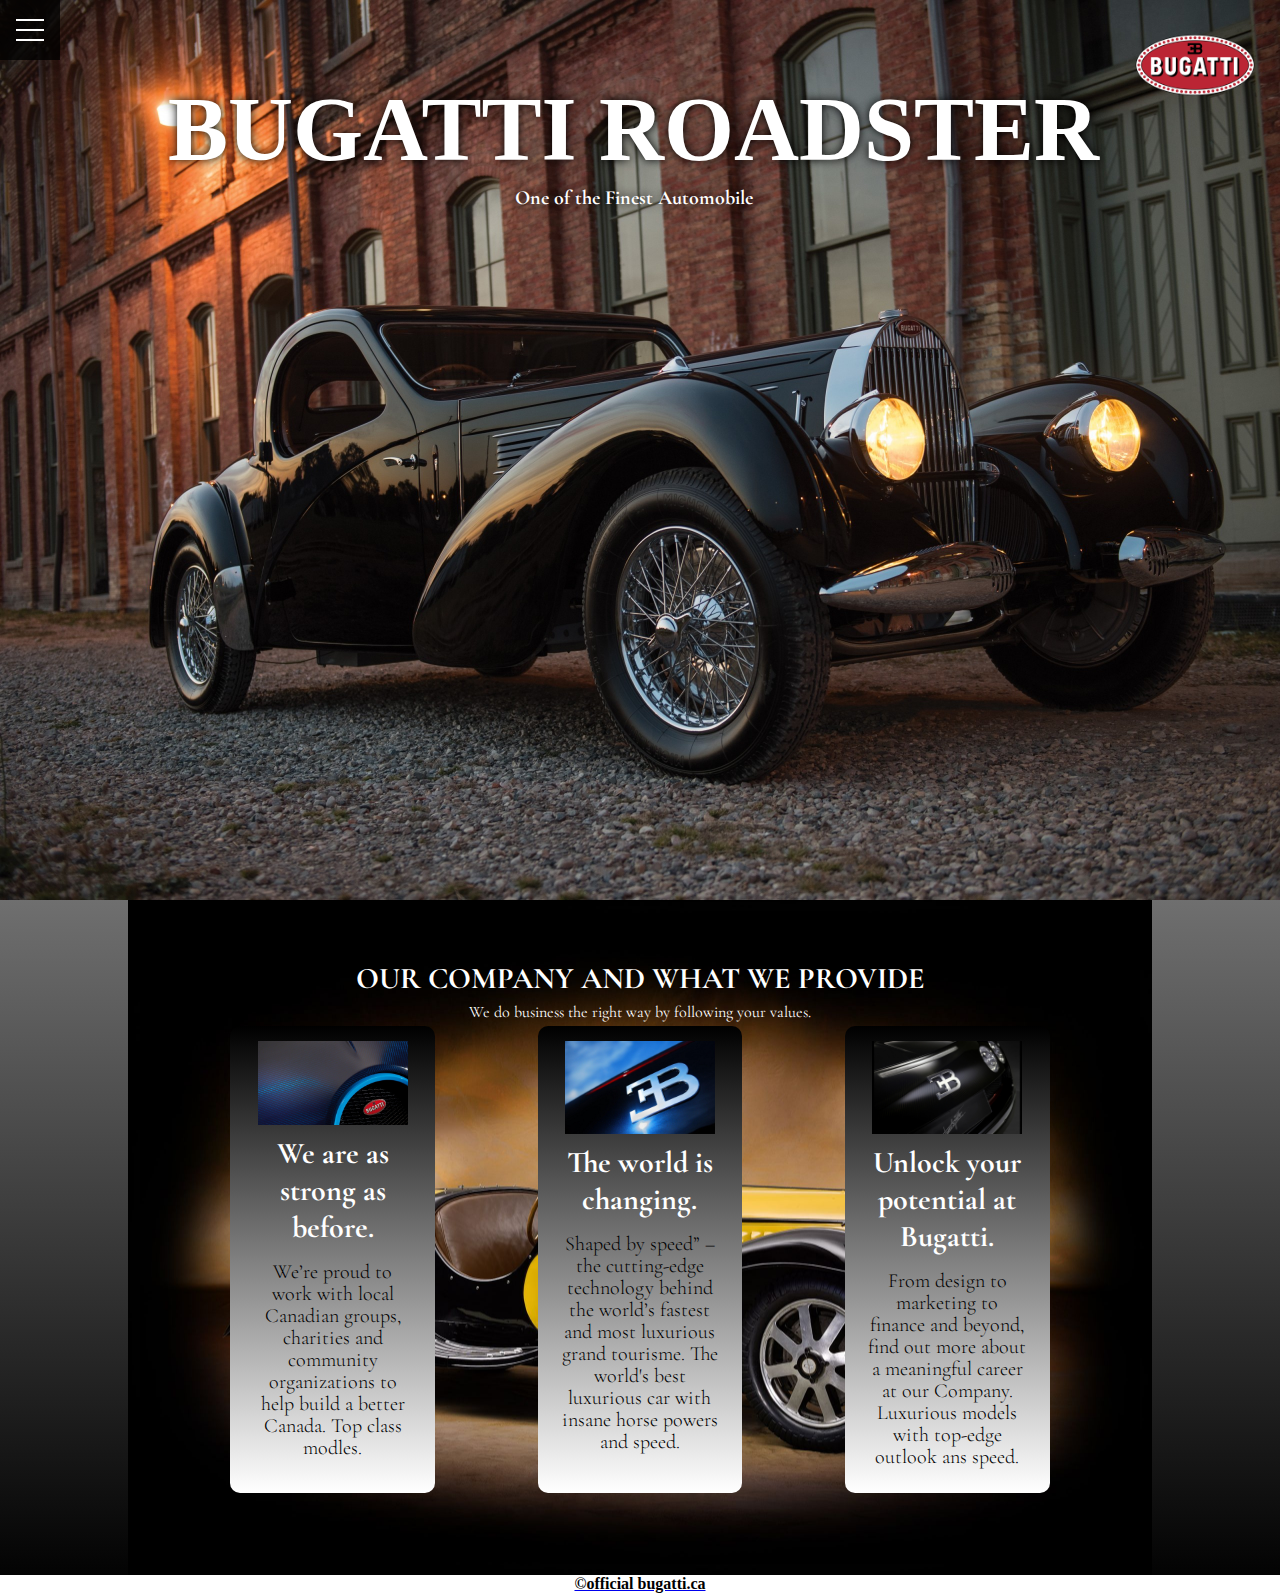
<file: index.html>
<!DOCTYPE html>
<html lang="en">
<!-- language in english  -->
<head>
  <meta charset="UTF-8">
  <!-- appropriate meta data's  -->
  <meta http-equiv="X-UA-Compatible" content="IE=edge">
  <meta name="viewport" content="width=device-width, initial-scale=1.0">
  <title>HTML, CSS, JS PROJECT</title>
  <!-- project title  -->
  <link rel="stylesheet" href="style.css">

  <!-- linked css  -->
  <link rel="stylesheet" href="html.js">
  <!-- linked javascripts -->
  <link href="https://fonts.googleapis.com/css2?family=Cormorant+Garamond:wght@300;600&display=swap" rel="stylesheet"></head>
  <!-- appropriate fonts from google fonts -->
  <body>

    <section class="header">
      <nav>

        <div class="bar">
          <!-- logo for the page -->
          <img src="images/logo.png" class="centre" alt="images">
          <div class= "love">
            <!-- checkbox added for the user to use to click on the hamburger bar to open it for the next pages -->

            <input type="checkbox" class="toggler" >
            <div class="hamburger"><div></div></div>
            <!-- hamburger bar for the home, about us and all that stuff -->
            <div class="Main" id="Main">
              <div>
                <div>
                  <ul>
                    <!-- appropriate nav bars in the header in ul and li  -->
                    <li><a href="index.html" class="home">HOME</a></li>
                    <li><a href="about.html" class="home">ABOUT</a></li>
                    <li><a href="products.html" class="home">PRODUCTS</a></li>
                    <li><a href="contactus.html" class="home">CONTACT US</a></li>
                    <li><a href="index.html" class="return">RETURN</a></li>
                  </ul>
                </div>
              </div>
            </div>
          </div>
        </div>

      </nav>

    </section>

    <!--class content -->


    <div class="content">
      <!-- content for the page -->
      <h1>BUGATTI ROADSTER</h1>
      <P>One of the Finest Automobile</P>
    </div>
    <div class= "love">

      <section class= "course">

        <h1>OUR COMPANY AND WHAT WE PROVIDE</h1>
        <!-- content for the page -->
        <p>We do business the right way by following your values.</p>
        <div class="cold">
          <div class="intro">
            <!-- content for the page -->
            <!-- image for the page  -->
            <img src="images/img2.jpg" class="centre" alt="images">
            <h1>We are as strong as before.</h1>
            <p class="k">We’re proud to work with local Canadian groups, charities and community organizations to help build a better Canada. Top class modles.</p>
          </div>

          <div class="intro">
            <!-- content for the page -->
            <!-- image for the page  -->
            <img src="images/img3.jpg" class="centre" alt="images">
            <h1>The world is changing. </h1>
            <p class="k">Shaped by speed” – the cutting-edge technology behind the world’s fastest and most luxurious grand tourisme. The world's best luxurious car with insane horse powers and speed.</p>
          </div>
          <div class="intro">
            <!-- content for the page -->
            <!-- image for the page  -->
            <img src="images/img4.jpg" class="centre" alt="images">
            <h1>Unlock your potential at Bugatti. </h1>
            <p class="k">From design to marketing to finance and beyond, find out more about a meaningful career at our Company. Luxurious models with top-edge outlook ans speed. </p>

          </div>
        </div>
      </section>



    </div>
    <a href="about.html"><footer>©official bugatti.ca</footer></a>
    <!-- linked footer for about page  -->
  </body>
  </html>
</file>
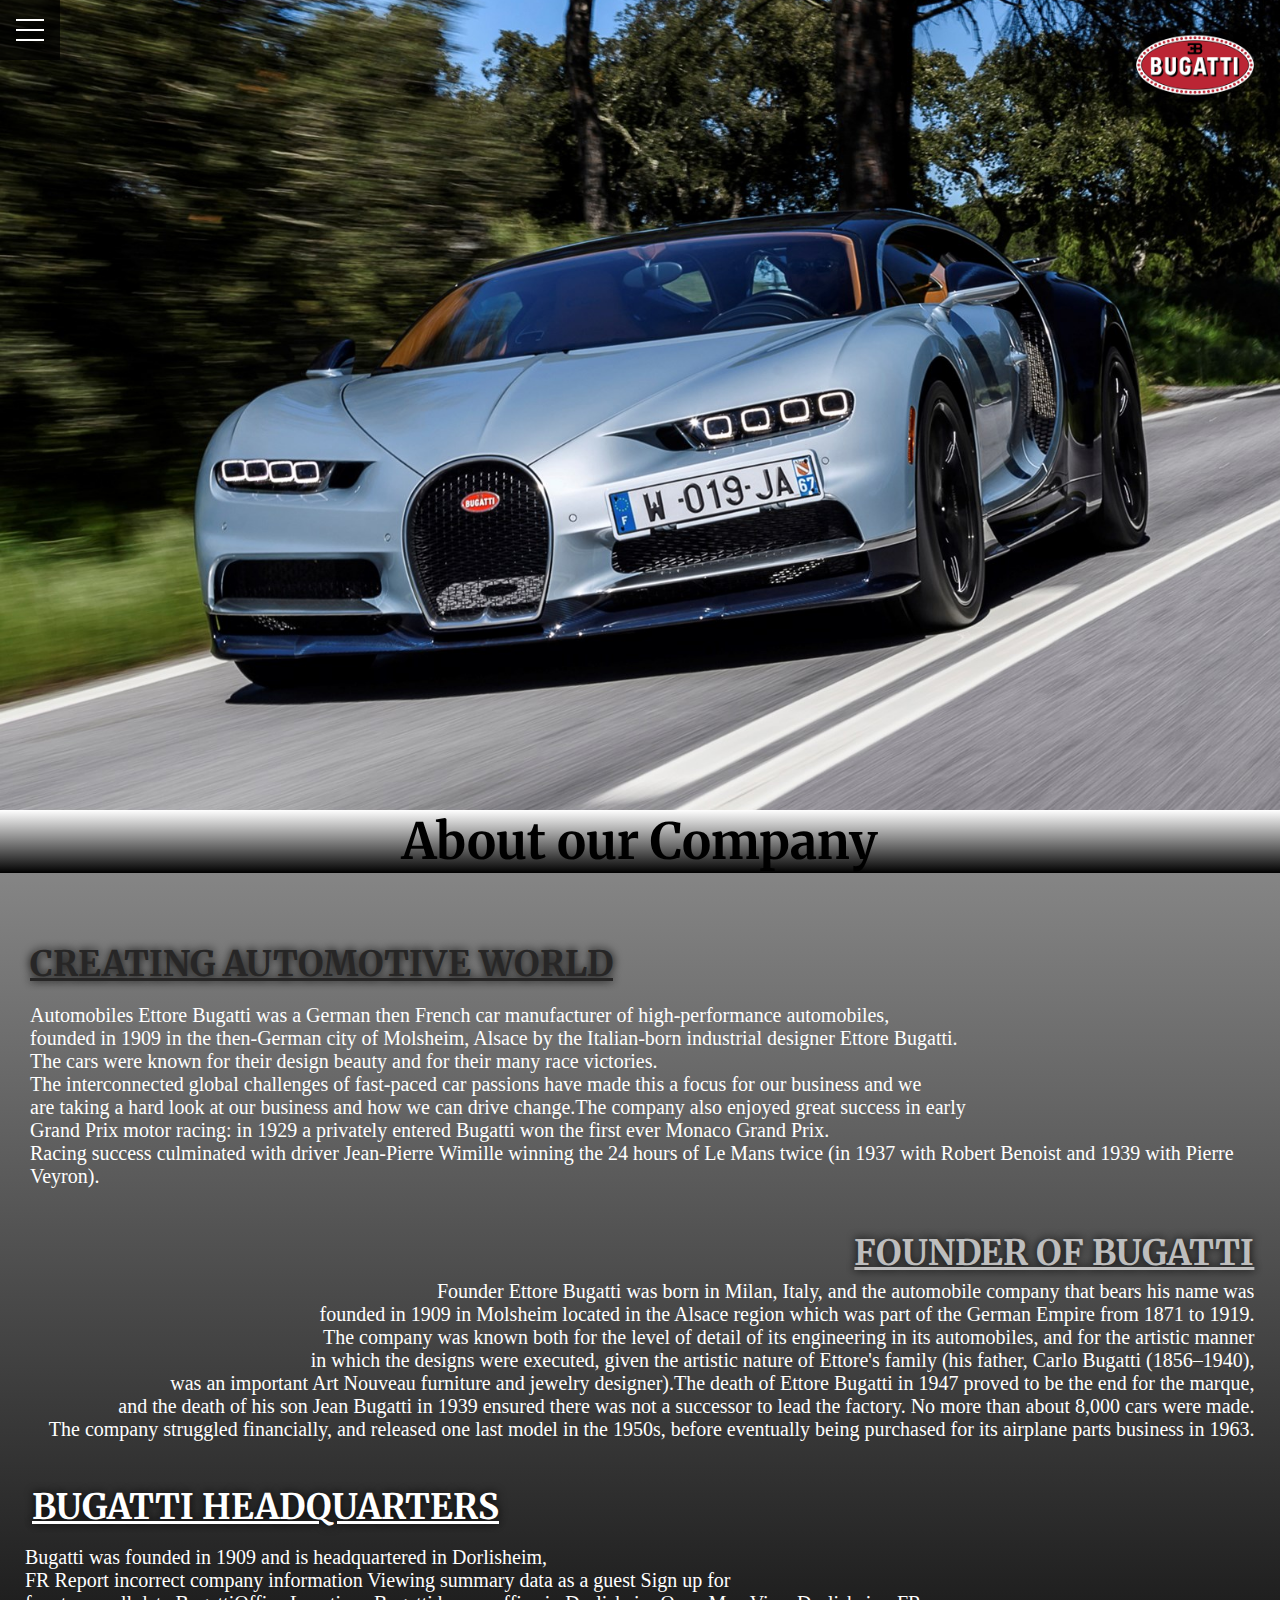
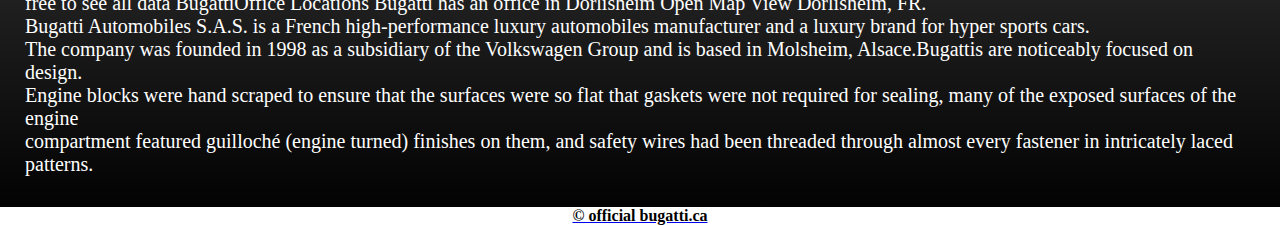
<file: about.html>
<!DOCTYPE html>
<html lang="en">
<!-- language in english for the page  -->
<head>
  <!-- appropriate meta data's  -->
  <meta charset="UTF-8">
  <meta http-equiv="X-UA-Compatible" content="IE=edge">
  <meta name="viewport" content="width=device-width, initial-scale=1.0">
  <title>HTML, CSS, JS PROJECT</title>
  <!-- project title  -->
  <link rel="stylesheet" href="about.css">
  <!-- linked css  -->

  <link href="https://fonts.googleapis.com/css2?family=Merriweather:wght@300&display=swap" rel="stylesheet">
  <!-- appropriate fonts from google fonts -->
</head>
<body>
  <header>

    <!--header-->
    <section class="header">
      <nav>
        <div class="bar">
          <!-- logo for the page  -->
          <img src="images/logo.png" class="centre" alt="images">
          <!-- checkbox added for the user to use to click on the hamburger bar to open it for the next pages -->

          <input type="checkbox" class="toggler" >
          <!-- hamburger bar for the home, about us and all that stuff -->

          <div class="hamburger"><div></div></div>
          <div class="Main" id="Main">
            <div>
              <div>
                <ul>
                  <!-- appropriate nav bars in the header in ul and li  -->

                  <li><a href="index.html" class="home">HOME</a></li>
                  <li><a href="about.html" class="home">ABOUT</a></li>
                  <li><a href="products.html" class="home">PRODUCTS</a></li>
                  <li><a href="contactus.html" class="home">CONTACT US</a></li>
                  <li><a href="index.html" class="return">RETURN</a></li>
                </ul>

              </div>
            </div>
          </div>
        </div>

      </nav>

    </section>
  </header>
  <section class=" about ">
    <h1>About our Company</h1>
  </section>
  <section class="info">
    <div class="intro">
      <h2><u>CREATING AUTOMOTIVE WORLD</u></h2>

      <!-- adding image for about page content -->
      <p class=" coca">Automobiles Ettore Bugatti was a German then French car manufacturer of high-performance automobiles,<br> founded in 1909 in the then-German city of Molsheim, Alsace by the Italian-born industrial designer Ettore Bugatti.<br> The cars were known for their design beauty and for their many race victories.
        <!-- content for the about us page  -->
        <br>The interconnected global challenges of fast-paced car passions  have made this a  focus for our business and we <br>are taking a hard look at our business  and how we can drive change.The company also enjoyed great success in early <br> Grand Prix motor racing: in 1929 a privately entered Bugatti won the first ever Monaco Grand Prix.<br> Racing success culminated with driver Jean-Pierre Wimille winning the 24 hours of Le Mans twice (in 1937 with Robert Benoist and 1939 with Pierre Veyron).
      </p>


    </div>

    <h3><u>FOUNDER OF BUGATTI</u> </h3>
    <!-- content for the about us page  -->

    <p >Founder Ettore Bugatti was born in Milan, Italy, and the automobile company that bears his name was<br> founded in 1909 in Molsheim located in the Alsace region which was part of the German Empire from 1871 to 1919.<br> The company was known both for the level of detail of its engineering in its automobiles, and for the artistic manner <br>in which the designs were executed, given the artistic nature of Ettore's family (his father, Carlo Bugatti (1856–1940),<br> was an important Art Nouveau furniture and jewelry designer).The death of Ettore Bugatti in 1947 proved to be the end for the marque,<br> and the death of his son Jean Bugatti in 1939 ensured there was not a successor to lead the factory. No more than about 8,000 cars were made.<br> The company struggled financially, and released one last model in the 1950s, before eventually being purchased for its airplane parts business in 1963.</p>


    <h4 class=h4><u>BUGATTI HEADQUARTERS</u></h4>

    <!-- content for the about us page  -->
    <p class="bugatti" >Bugatti was founded in 1909 and is headquartered in Dorlisheim,<br> FR Report incorrect company information Viewing summary data as a guest Sign up for<br> free to see all data BugattiOffice Locations Bugatti has an office in Dorlisheim Open Map View Dorlisheim, FR.<br>Bugatti Automobiles S.A.S. is a French high-performance luxury automobiles manufacturer and a luxury brand for hyper sports cars.<br> The company was founded in 1998 as a subsidiary of the Volkswagen Group and is based in Molsheim, Alsace.Bugattis are noticeably focused on design.<br> Engine blocks were hand scraped to ensure that the surfaces were so flat that gaskets were not required for sealing, many of the exposed surfaces of the engine<br> compartment featured guilloché (engine turned) finishes on them, and safety wires had been threaded through almost every fastener in intricately laced patterns. </p>





  </section>





  <!--footer-->
  <a href="products.html"><footer>© official bugatti.ca</footer></a>
  <!-- linked for the products page  -->
</body>
</html>
</file>
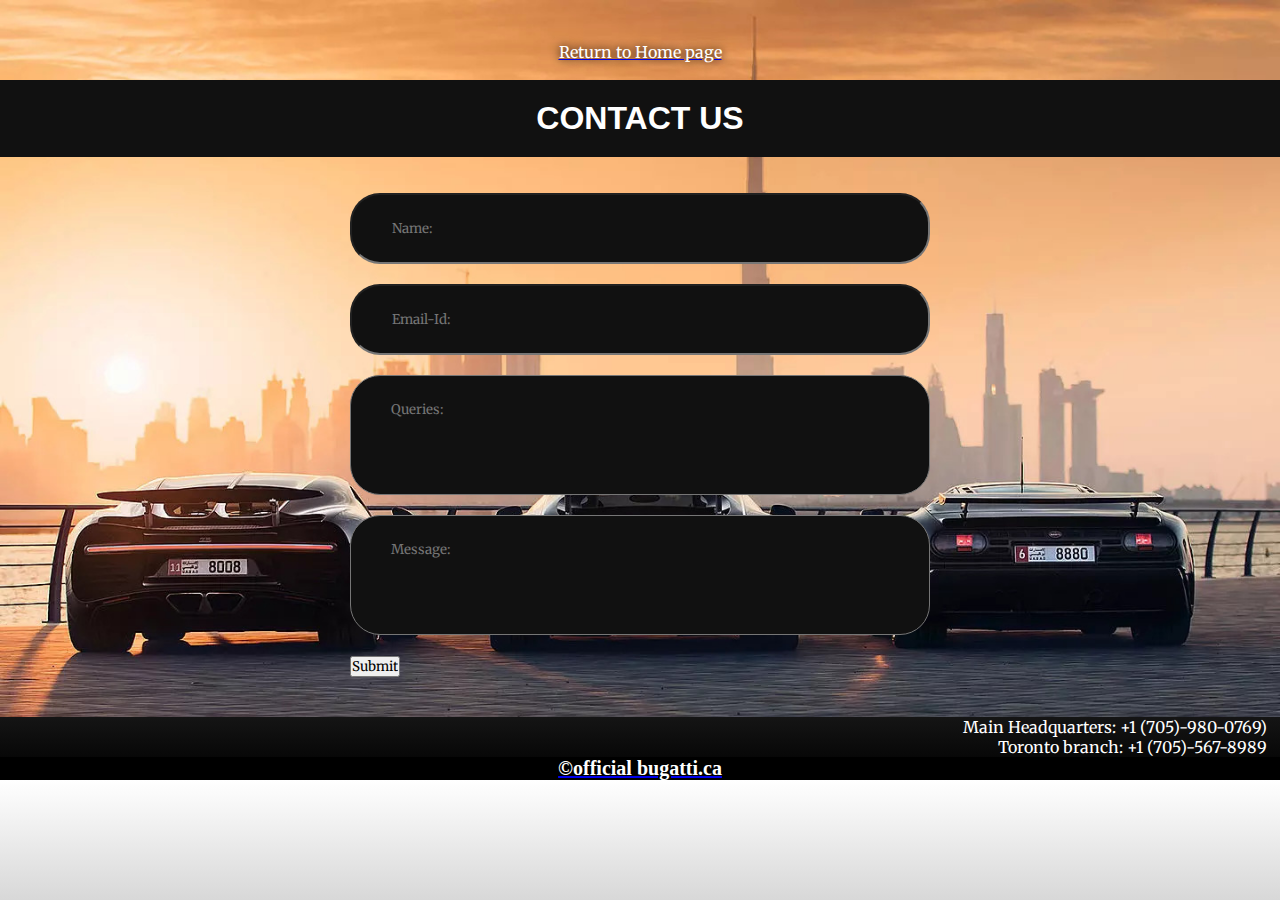
<file: contactus.html>
<!DOCTYPE html>
<html lang="en">
<!-- language english -->
<head>
  <meta charset="UTF-8">
  <!-- appropriate meta data  -->
  <meta http-equiv="X-UA-Compatible" content="IE=edge">
  <meta name="viewport" content="width=device-width, initial-scale=1.0">
  <title>HTML, CSS, JS PROJECT</title>
  <link rel="stylesheet" href="contactus.css">
  <!-- adding css file -->
  <link rel="stylesheet" href="html.js">
  <!-- adding html file -->
  <link href="https://fonts.googleapis.com/css2?family=Merriweather:wght@300&display=swap" rel="stylesheet">
  <!-- google fonts for the page  -->
</head>
<body>


  <div class="contact-page">
    <!-- class called as contact page  -->
    <a href="index.html"><div class="nextpage">Return to Home page</div></a>
    <!-- added link to return at home page  -->
    <h1>CONTACT US</h1>

    <div class="imp"></div>
    <form class="contact-form" action="index.html" method="post">
      <!-- creating a form for the user to fill in the conatact us information -->
      <input type="text" class="contact-form-text" placeholder="Name:">
      <!-- taking input type from the user using placeholder -->            <input type="email" class="contact-form-text" placeholder="Email-Id:">
      <textarea name="Queries" class="contact-form-text" placeholder="Queries:"></textarea>
      <!-- taking the input as using textarea to take more information  -->            <textarea name="message"   class="contact-form-text" placeholder="Message:"></textarea>
      <input type="Submit" class="contact-form-btn" value="Submit">
      <!-- inputting submit button after user input its information in the page  -->
    </form>
  </div>

  <div class= "head">
    <p>Main Headquarters: +1 (705)-980-0769) <br> Toronto branch: +1 (705)-567-8989</p>
    <!-- personal company contact numbers -->
  </div>



  <!--footer-->
  <a href="index.html"><footer>©official bugatti.ca</footer></a>
  <!-- added a short-cut link at the footer for the user to go at the next page  -->
</body>
</html>
</file>
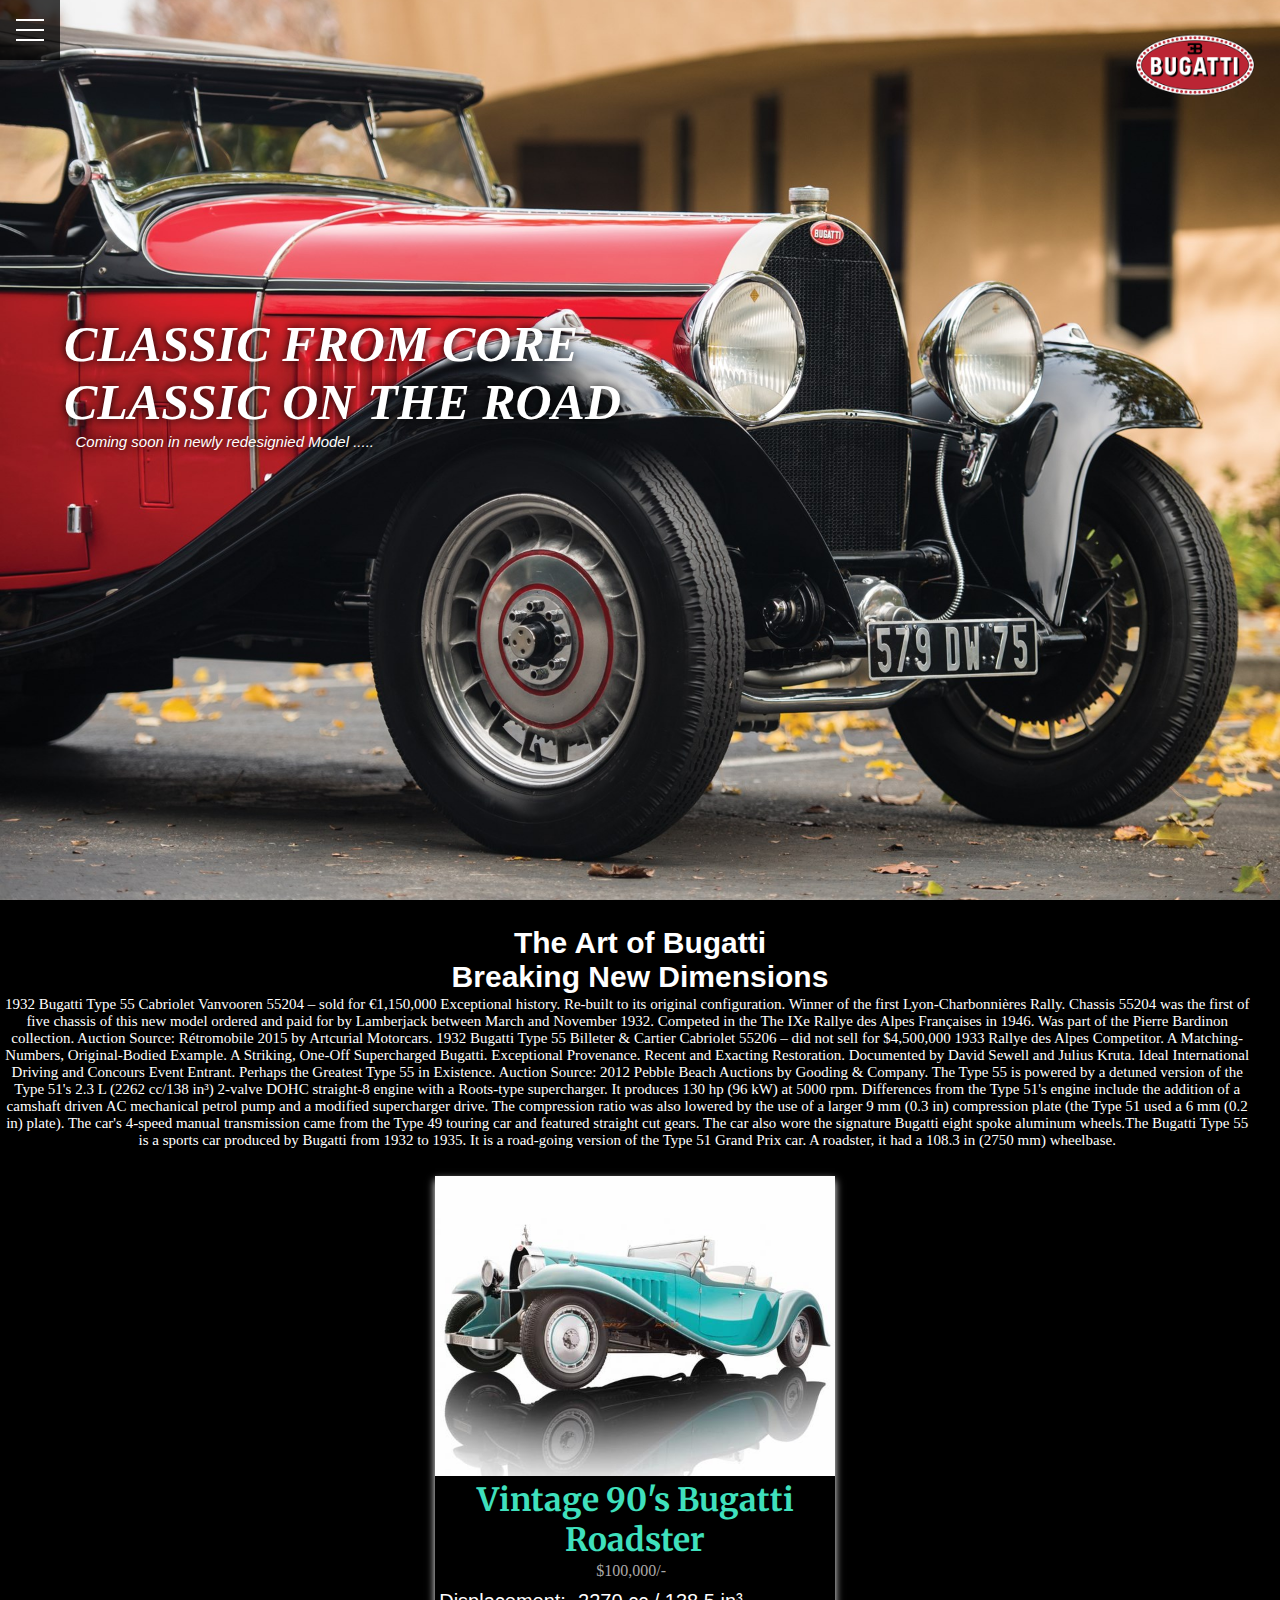
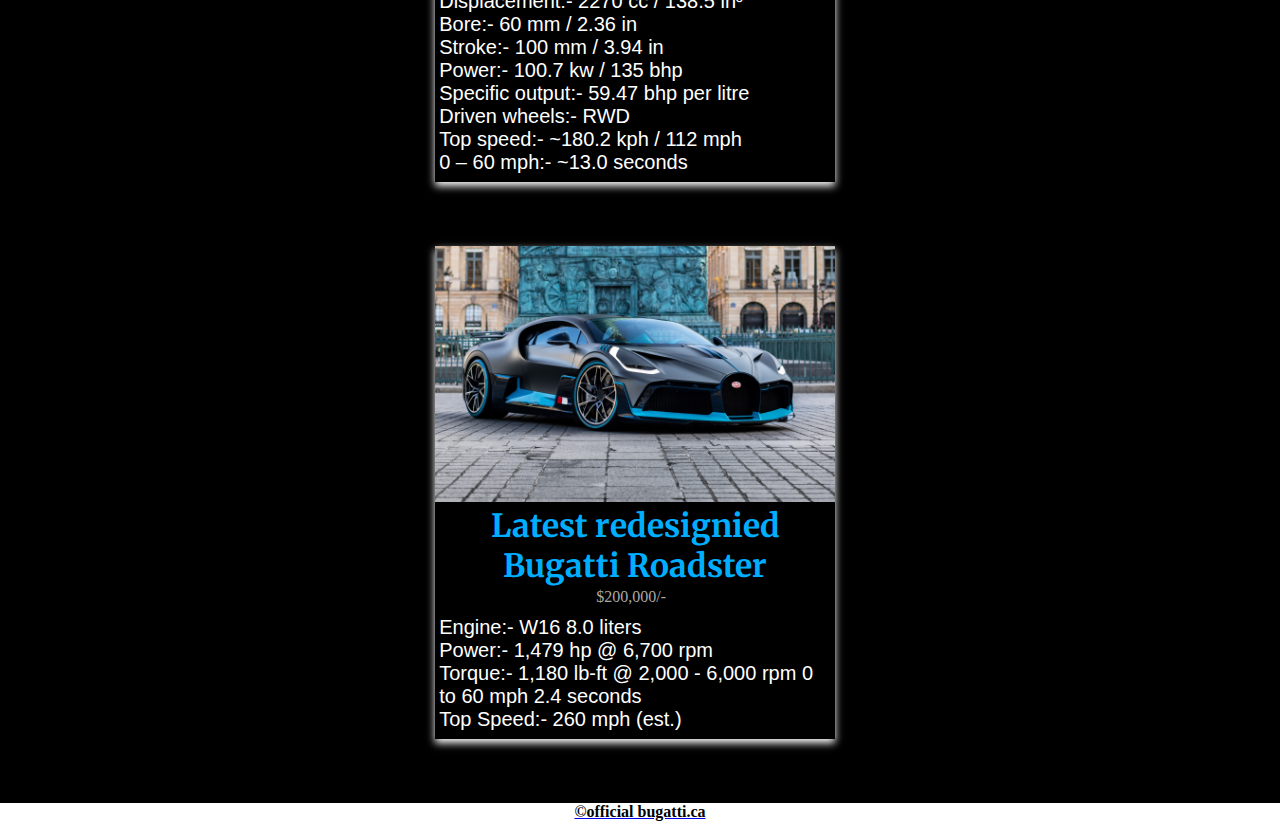
<file: products.html>
<!DOCTYPE html>
<html lang="en">
<!-- language english -->
<head>
  <meta charset="UTF-8">
  <!-- appropriate meta data  -->
  <meta http-equiv="X-UA-Compatible" content="IE=edge">
  <meta name="viewport" content="width=device-width, initial-scale=1.0">
  <title>HTML, CSS, JS PROJECT</title>
  <!-- project title -->
  <link rel="stylesheet" href="products.css">
  <!-- linked css  -->
  <link rel="stylesheet" href="html.js">
  <!-- linked html  -->
  <link href="https://fonts.googleapis.com/css2?family=Merriweather:wght@300&display=swap" rel="stylesheet">
  <!-- font family from google font -->
</head>
<body><header>

  <!--header-->
  <section class="header">
    <nav>
      <div class="bar">
        <img src="images/logo.png" class="centre" alt="images">
        <!-- logo added for the page -->

        <input type="checkbox" class="toggler" >
        <!-- checkbox added for the user to use to click on the hamburger bar to open it for the next pages -->
        <div class="hamburger"><div></div></div>
        <!-- hamburger bar for the home, about, products, and contact us pages with appropriate div's -->
        <div class="Main" id="Main">
          <div>
            <div>
              <ul>
                <!-- appropriate nav bars in the header in ul and li  -->
                <li><a href="index.html" class="home">HOME</a></li>
                <li><a href="about.html" class="home">ABOUT</a></li>
                <li><a href="products.html" class="home">PRODUCTS</a></li>
                <li><a href="contactus.html" class="home">CONTACT US</a></li>
                <li><a href="index.html" class="return">RETURN</a></li>
              </ul>

            </div>
          </div>
        </div>
      </div>
    </nav>

  </section>

</header>

<div class="content">
  <!-- content for the page -->
  <h1>CLASSIC FROM CORE<BR>CLASSIC ON THE ROAD</h1>
    <p class="product">Coming soon in newly redesignied Model .....</p>

  </div>
  <div class="dubai">
    <h1 class="tagline">The Art of Bugatti<br>
      Breaking New Dimensions </h1>
      <p class="buga">1932 Bugatti Type 55 Cabriolet Vanvooren 55204 – sold for €1,150,000 Exceptional history. Re-built to its original configuration. Winner of the first Lyon-Charbonnières Rally. Chassis 55204 was the first of five chassis of this new model ordered and paid for by Lamberjack between March and November 1932. Competed in the The IXe Rallye des Alpes Françaises in 1946. Was part of the Pierre Bardinon collection. Auction Source: Rétromobile 2015 by Artcurial Motorcars. 1932 Bugatti Type 55 Billeter & Cartier  Cabriolet 55206 – did not sell for $4,500,000 1933 Rallye des Alpes Competitor. A Matching-Numbers, Original-Bodied Example. A Striking, One-Off Supercharged Bugatti. Exceptional Provenance. Recent and Exacting Restoration. Documented by David Sewell and Julius Kruta. Ideal International Driving and Concours Event Entrant. Perhaps the Greatest Type 55 in Existence. Auction Source: 2012 Pebble Beach Auctions by Gooding & Company. The Type 55 is powered by a detuned version of the Type 51's 2.3 L (2262 cc/138 in³) 2-valve DOHC straight-8 engine with a Roots-type supercharger. It produces 130 hp (96 kW) at 5000 rpm. Differences from the Type 51's engine include the addition of a camshaft driven AC mechanical petrol pump and a modified supercharger drive. The compression ratio was also lowered by the use of a larger 9 mm (0.3 in) compression plate (the Type 51 used a 6 mm (0.2 in) plate). The car's 4-speed manual transmission came from the Type 49 touring car and featured straight cut gears. The car also wore the signature Bugatti eight spoke aluminum wheels.The Bugatti Type 55 is a sports car produced by Bugatti from 1932 to 1935. It is a road-going version of the Type 51 Grand Prix car. A roadster, it had a 108.3 in (2750 mm) wheelbase.</p>


      <div class="card2">
        <!-- images for the PAGE  -->
        <img src="images/new1.jpg" alt="Denim Jeans" style="width:100%">
        <h1>Vintage 90's Bugatti Roadster</h1>
        <p class="price2">$100,000/-</p>
        <!-- specs. of the car  -->
        <p class="text2"> Displacement:-	2270 cc / 138.5 in³<br>
          Bore:-	60 mm / 2.36 in<br>
          Stroke:-	100 mm / 3.94 in<br>
          Power:-	100.7 kw / 135 bhp<br>
          Specific output:-	59.47 bhp per litre<br>
          Driven wheels:-	RWD<br>
          Top speed:-	~180.2 kph / 112 mph<br>
          0 – 60 mph:-	~13.0 seconds</p>
        </div>
      </div>


      <div class="secondcard">
        <!-- images for the PAGE  -->
        <img src="images/new.jpg" alt="Denim Jeans" style="width:100%">
        <h1>Latest redesignied Bugatti Roadster</h1>
        <p class="price">$200,000/-</p>

        <!-- specs. of the car  -->
        <p class="text">Engine:-	W16 8.0 liters<br>
          Power:-	1,479 hp @ 6,700 rpm<br>
          Torque:-	1,180 lb-ft @ 2,000 - 6,000 rpm
          0 to  60 mph	2.4 seconds<br>
          Top Speed:-	260 mph (est.)</p>
        </div>




        <!--footer-->
        <a href="contactus.html"><footer>©official bugatti.ca</footer></a>
        <!-- linked page for the contact page -->
      </body>
      </html>
</file>
<file: style.css>
:root{
    --primary-color: rgba(0, 0, 0, 0.75);
    --overlay-color: rgba(61, 58, 58, 0.85);
    --menu-speed: 0.70s;
    background: linear-gradient(to top, #000000 0%, #ffffff 100%);

}

*{
     margin: 0;
     padding: 0;
     font-family: 'Cormorant Garamond', serif;
     box-sizing: border-box;
}


.header{
    height: 100vh;
    width: 100%;
    background-image: linear-gradient(#000);
    background-image: linear-gradient(#000);
    background-image: url(images/img1.jpg);
    background-position: center;
    background-size: cover;

    
}

.course{
    height: 50%;
    width: 50%;
    background-image: linear-gradient(rgb(255, 255, 255));
    background-image: linear-gradient(#000);
    background-image: url(images/img5.jpg);
    color:#fff;
   
    background-position: center;
    background-size: cover;

}
.course > h1{
    padding-top: 5px;
}

 nav{
     display: flex;
     padding:0%;
     padding-right: 2%;
     justify-content: space-between;
     align-items: center;
     cursor: pointer

 }

 nav img{
     width:130px;
     position: fixed;
     right: 20px;

    
     
    }
    nav img{
        vertical-align: middle;
        max-width: 100%;
    }

    .course img{
        width:150px;
        position: relative;
        top: 0px;
        bottom: 2%;
        right: auto;
   
    }   

 .Main{
     flex:1;
     text-align: right;
     margin: 0 30px 0 0;
     text-decoration: none;
 }
 
 .Main > ul > li{
 list-style: none;
 display:inline-block;
 padding: 2px 8px;
 }
 
 .Main > ul > li > a{
     
     color: #fff;
     font-size: 16px;
     font-weight: bold;
     transition: all 0.3s ease 0s;


 }

 .Main > ul> li> a{
    transition: all 0.3s ease 0s;
 }
 
 .Main > ul > li::after{
     content: '';
     width:0%;
     height: 2px;
     background: #fff;
     display: block;
     margin: auto;
     transition: 0.2s;

 }
 

    .home{
     padding: 9px 25px;
     background-color: rgb(129, 129, 129);
     border: none;
     border-radius: 40px;
     cursor: pointer;
     transition: all 0.3s ease 0s;
    
 }
 .home:hover{
     background-color: rgb(0, 0, 0);
 }
 .content{
     width: 90%;
     color: rgb(255, 255, 255);
     position: absolute;
     top:15%;
     left:45%;
     transform: translate(-45%, -45%);
     text-align: center;
 }
 .content > h1 {
 display: grid;
 font-size: 90px;
 
 padding-top: 0px;
 border-style: hidden;
 text-decoration: none;
 text-shadow: 0 0 10px #000;
 font-family:'Times New Roman', Times, serif;
 

 }
 .content > P{
     
     font-size: 20px;
     
     font-weight: bold;
     font-style:normal;
    color: rgb(255, 255, 255);
    text-shadow: 0 0 10px #000;
   


 } 
  

/*ADDING RESPONSIVE EFFECTS TO EVERY BREAKPOINTS*/
@media(max-width: 700px){
    .content h1{
        font-size: 20px;
    
    }
    .Main > ul > li{
        display: block;
    }
    .Main{
        position: absolute;
        background: rgb(231, 45, 45);
        height: 100vh;
        width: 200px;
        top: 0;
        right: 0;
        text-align: left;
        z-index: 2;

    }
    .Main > ul{
        padding: 25px;
    }
}



/* hamburger bar  */
.bar{
    position: fixed;
    top: 0;
    left: 0;
    z-index: 1;
}
.bar .toggler{
    position: absolute;
    top:0;
    left: 0;
    z-index: 2;
    cursor: default;
    width: 50px;
    height: 50px;
    opacity: 0;

}
.bar .hamburger{
    position: absolute;
    top: 0;
    left:0;
    z-index: 1;
    width: 60px;
    height: 60px;
    padding: 1rem;
    background: var(--primary-color);
    display: flex;
    align-items: center;
    justify-content: center;

}
/*hamburger line */
.bar .hamburger > div{
    position: relative;
    width: 100%;
    height: 2px;
    background-color: rgb(255, 255, 255);
    display: flex;
    align-items: center;
    justify-content: center;
    transition: all 0.4s ease;

}

.bar .hamburger > div:before,
.bar .hamburger > div:after{
    content:'';
    position: absolute;
    z-index: 1;
    top: -10px;
    width: 100%;
    height: 2px;
    background: inherit;
}

.bar .hamburger > div:after{
    top: 10px;
}

.bar .toggler:checked + .hamburger > div{
    transform: rotate(135deg);
}
.bar .toggler:checked + .hamburger > div:before,
.bar .toggler:checked + .hamburger > div:after{
    top: 0;
    transform: rotate(90deg);
}

.bar .toggler:checked:hover + .hamburger > div {
    transform: rotate(225deg);
}
.bar .toggler:checked ~ .Main{
    visibility: visible;
}
.bar .toggler:checked ~ .Main > div{
transform: scale(1);
transition-duration: var(--menu-speed);
}
.bar .toggler:checked ~ .Main > div > div{
    opacity: 1;
    transition: opacity 0.4s ease;
    }

.bar .Main{
    position: fixed;
    top: 0;
    left: 0;
    width: 100%;
    height: 100%;
    visibility:hidden ;
    overflow: hidden;
    display: flex;
    align-items: center;
    justify-content: center;

}
.bar .Main > div{
    background: var(--overlay-color);
    border-radius: 50%;
    width: 200vw;
    height: 200vw;
    display: flex;
    flex: none;
    align-items: center;
    justify-content: center;
    transform: scale(0);
    transition: all 0.4s ease;

}

.bar .Main > div > div{
    text-align: center;
    max-width: 90vw;
    max-height: 100vh;
    opacity: 0;
    transition: opacity 0.4s ease;
}
.bar .Main > div > div > ul > li{
    list-style: none;
    color: rgb(255, 255, 255);
    font-size: 1.5rem;
    padding: 1rem;
}

.bar .Main > div > div > ul > li > a{
    color: inherit;
    text-decoration: none;
    transition: color 0.4s ease;
}
/* } hamburger bar  */


/*Section class*/

.course{
  padding-top: 50px; 
   text-align: center;
   margin: auto;
   width: 80%;
}
.return{
    text-decoration: none;
    color: #fff;
    display: block;
    margin-top: 40%;
}
.return{
    text-decoration: none;
    color: #fff;
    display: block;
    margin-top: 40%;
}

h1{
    font-size: 30px;
    font-weight: 500;
}

.k{
    color: #000;
    font-size: 14px;
    font-weight: 300;
    line-height: 22px;
    padding: 10px;
}

 .cold{
    width: 80%;
    margin: auto;
    text-align: center;
    padding-top: 100px;
    margin-top: 5%;
    display: flex;
    justify-content: space-between;
}

.intro{
    flex-basis: 25%;
    background: linear-gradient(to top, #ffffff 0%, #000 100%);
    border-radius: 10px;
    margin-top: -18%;
    margin-bottom:  10%;
    padding: 15px 12px;
    box-shadow: #ffcccc;
    
}
.intro>p{
    font-size: 20px;
}
h1{
    text-align: center;
    font-weight: bold;
    margin: 5px auto;
}
.intro:hover{
    box-shadow: 0 0 20px 0px rgb(255, 255, 255);
}
@media(max-width: 700px){
    .cold{
        flex-direction: column;
    }
    nav img{
        height: 50px;
        width: 50px;
        
    }
}
footer{
    width: 100%;
    height: 12%;
    background-color: rgb(255, 255, 255);
    display: flex;
    color: rgb(0, 0, 0);
    align-items: center;
    background-size: 100% 100%;
    justify-content: center;
    font-family: 'Times New Roman', Times, serif;
    font-weight: bold;
}
</file>
<file: about.css>
/* hamburger bar  */
.bar{
    position: fixed;
    top: 0%;
    left: 0%;
    z-index: 1;
}
.bar .toggler{
    position: absolute;
    top:0;
    left: 0;
    z-index: 2;
    cursor: pointer;
    width: 50px;
    height: 50px;
    opacity: 0;

}
.bar .hamburger{
    position: absolute;
    top: 0;
    left:0;
    z-index: 1;
    width: 60px;
    height: 60px;
    padding: 1rem;
    background: var(--primary-color);
    display: flex;
    align-items: center;
    justify-content: center;

}
/*hamburger line */
.bar .hamburger > div{
    position: relative;
    width: 100%;
    height: 2px;
    background-color: rgb(255, 255, 255);
    display: flex;
    align-items: center;
    justify-content: center;
    transition: all 0.4s ease;

}

.bar .hamburger > div:before,
.bar .hamburger > div:after{
    content:'';
    position: absolute;
    z-index: 1;
    top: -10px;
    width: 100%;
    height: 2px;
    background: inherit;
}

.bar .hamburger > div:after{
    top: 10px;
}

.bar .toggler:checked + .hamburger > div{
    transform: rotate(135deg);
}
.bar .toggler:checked + .hamburger > div:before,
.bar .toggler:checked + .hamburger > div:after{
    top: 0;
    transform: rotate(90deg);
}

.bar .toggler:checked:hover + .hamburger > div {
    transform: rotate(225deg);
}
.bar .toggler:checked ~ .Main{
    visibility: visible;
}
.bar .toggler:checked ~ .Main > div{
transform: scale(1);
transition-duration: var(--menu-speed);
}
.bar .toggler:checked ~ .Main > div > div{
    opacity: 1;
    transition: opacity 0.4s ease;
    }

.bar .Main{
    position: fixed;
    top: 0;
    left: 0;
    width: 100%;
    height: 100%;
    visibility:hidden ;
    overflow: hidden;
    display: flex;
    align-items: center;
    justify-content: center;

}
.bar .Main > div{
    background: var(--overlay-color);
    border-radius: 50%;
    width: 200vw;
    height: 200vw;
    display: flex;
    flex: none;
    align-items: center;
    justify-content: center;
    transform: scale(0);
    transition: all 0.4s ease;

}

.bar .Main > div > div{
    text-align: center;
    max-width: 90vw;
    max-height: 100vh;
    opacity: 0;
    transition: opacity 0.4s ease;
}
.bar .Main > div > div > ul > li{
    list-style: none;
    color: rgb(2, 2, 2);
    font-size: 1.5rem;
    padding: 1rem;
}

.bar .Main > div > div > ul > li > a{
    color: inherit;
    text-decoration: none;
    transition: color 0.4s ease;
}


/* layout css*/


body{
    --primary-color: rgba(0, 0, 0, 0.75);
    --overlay-color: rgba(0, 0, 0, 0.85);
    --menu-speed: 0.70s;
    background: linear-gradient(to top, #000000 0%, #ffffff 100%);

}

*{
     margin: 0;
     padding: 0;
     font-family: 'Merriweather', serif;
     box-sizing: border-box;
}


.header{
    height: 90vh;
    width: 100%;
    background-image: linear-gradient(#000);
    background-image: url(images/ab1.jpg);
    background-position: center;
    background-size:cover;

     
}
h2{
    text-align: left;
    font-family: 'Times New Roman', Times, serif;
    padding-top: 5%;
    padding-left: 30px;
    font-weight: bold;
    font-size: 35px;
    margin: 5px auto;
    color: rgb(39, 38, 38);
    text-shadow:0 0 10px #000;

}
h4{
    text-align: left;
    font-family: 'Times New Roman', Times, serif;
    color: #fff;
    font-size: 30px;
    padding-top: 5%;
    padding-left: 2%;
    font-weight: bold;
    margin: 5px auto;
    text-shadow:0 0 10px #000000;

}
 
 .coca{
      padding-top: 1%;
    text-align: left;
    font-weight: 400;
    font-size: 20px;
    font-family: 'Times New Roman', Times, serif;
    padding-left: 30px;
    padding-bottom: 2%;
    margin: 5px auto;
    
}
.return{
    text-decoration: none;
    color: #fff;
    display:block;
    margin-top: 40%;
}
.about {
    display:grid;
    font-size: 25px;
   
    color: rgb(0, 0, 0);
    border-style: hidden;
    text-decoration: none;
    text-align: center;
    border-radius:0px;
    background: linear-gradient( rgb(255, 255, 255) 0%, rgb(0, 0, 0) 100%);
}
.about{
    font-family: Arial, Helvetica, sans-serif;
}

.bugatti{
    padding-top: 1%;
  text-align: left;
  font-weight: 400;
  font-size: 20px;
  font-family: 'Times New Roman', Times, serif;
  padding-left: 25px;
    padding-bottom: 2%;
  margin: 5px auto;
  
}
.intro> img{position: absolute;
    right: 80px;
    top: 102%;
    width: 25%;
    padding-top: 0;
    height: 35%;
    border: 3px solid #000000;
    border-radius: 10px;
    
 
}
 .branch{position: absolute;
    left: 80px;
    top: 135%;
    width: 25%;
    padding-top: 0%;
    padding-bottom: 0%;
    border-radius: 10px;
    height: 35%;
    border: 3px solid #000000;
    
 
}

.road{position: absolute;
    right: 80px;
    top: 172%;
    width: 25%;
    padding-top: 0%;
    padding-bottom: 0%;
    border-radius: 10px;
    height: 35%;
    border: 3px solid #000000;
}
h3{
    text-align: right;
    font-family: 'Times New Roman', Times, serif;
    color: rgb(189, 189, 189);
    font-size: 35px;
    padding-top: 1%;
    padding-right: 2%;
    font-weight: bold;
    margin: 5px auto;
    text-shadow:0 0 10px #000000;

}

h4{
    text-align: left;
    font-family: 'Times New Roman', Times, serif;
    color: #fff;
    font-size: 35px;
    padding-top: 1%;
    padding-left: 2.5%;
    font-weight: bold;
    margin: 5px auto;
    text-shadow:0 0 10px #000000;

}
p{
    text-align: right;
    font-weight: 400;
    font-size: 20px;
    font-family: 'Times New Roman', Times, serif;
    padding-right: 2%;
    padding-bottom: 2%;
    margin: 2px auto;
    color: #fff;
    
}
 nav{
     display: flex;
     padding:0%;
     padding-right: 2%;
     justify-content: space-between;
     align-items: center;
     cursor: pointer;

 }

 nav img{
     width:130px;
     position:fixed;
     right: 20px;
     
    
    }

    nav img{
        vertical-align: middle;
        max-width: 100%;
    }


@media only screen and (max-width: 500px){
    label{
        display: block;
        cursor: pointer;

    }

    .Main{
        text-align:center;
        width: 100%;
        display:none;
        text-decoration: none;


    }
    .Main > a{
        display: block;
        border-bottom: 1px solid #EAEAEB;
        margin: 0;
    }
    #toggle:checked + .Main{
        display: block;
    }
}
 .Main > ul > li{
list-style: none;
display:inline-block;
padding: 2px 8px;
 }
 
 .Main > ul > li > a{
     
     color: #fff;
     font-size: 16px;
     font-weight: bold;
     transition: all 0.3s ease 0s;


 }

 .Main > ul> li> a{
    transition: all 0.3s ease 0s;
 }
 
 .Main > ul > li::after{
     content: '';
     width:0%;
     height: 2px;
     background: #fff;
     display: block;
     margin: auto;
     transition: 0.2s;

 }
 

 .home{
     padding: 9px 25px;
     background-color: rgb(42, 195, 255);
     border: none;
     border-radius: 40px;
     cursor: pointer;
     transition: all 0.3s ease 0s;
    
 }
 .home:hover{
     background-color: rgb(255, 255, 255);
 }

  
  

/*ADDING RESPONSIVE EFFECTS TO EVERY BREAKPOINTS*/
@media(max-width: 700px){
    .content h1{
        font-size: 20px;
    
    }
    
    nav img{
        height: 50px;
        width: 50px;
        
    }
    .intro h2{
        font-size: 20px;
        text-align: center;
    }
    .coca{
        font-size: 15px;
        display: block;
        text-align: center;
        


    }
    
     section h3{
        font-size: 20px;
        text-align: center;
        margin-top: 5%;

    }
     section p{
        font-size: 15px;
        display: block;
        text-align: center;
       
    }
     .h4{
        font-size: 20px;
        text-align: center;
        margin-top: 5%;

     }
     .bugatti{
        font-size: 15px;
        display: block;
        text-align: center;
       

     }
}


footer{
    width: 100%;
    height: 12%;
    background-color: rgb(255, 255, 255);
    display: flex;
    color: rgb(0, 0, 0);
    align-items: center;
    background-size: 100% 100%;
    justify-content: center;
    font-family: 'Times New Roman', Times, serif;
    font-weight: bold;
}
</file>
<file: contactus.css>
/*layout css*/

.nextpage{
    text-decoration:none;
    text-align: center;
   
    color: rgb(255, 255, 255);
    text-shadow:0px 0px 10px rgb(0, 0, 0);
    padding: 2px 25px;
    cursor: pointer;
    
   
   
}

body{
    --primary-color: rgba(0, 0, 0, 0.75);
    --overlay-color: rgba(0, 0, 0, 0.85);
    --menu-speed: 0.70s;
    background: linear-gradient(to top, #000000 0%, #ffffff 100%);

}

*{
     margin: 0;
     padding: 0;
     font-family: 'Merriweather', serif;
     box-sizing: border-box;
}

.contact-page{
    background: url(images/ab3.jpg) ;
    background-size: cover;
    padding: 40px 0;
}
.contact-page h1{
    text-align:center;
    color: rgb(255, 255, 255);
    font-family:Arial, Helvetica, sans-serif;
    font-weight: bold;
    display:block;
    width: 100%;
    box-sizing: border-box;
    margin: 16px 0;
    border:0px;
    background: #111;
    padding: 20px 40px;
        
}
.head{
    text-align: right;
    position: relative;
    top: 1%;
   
    right:1%;
    color: #fff;
    
   }

   
.border{
    width: 100px;
    height: 10px;
    background: #34495e;
    margin: 40px auto;
}

    .contact-form{
        max-width: 600px;
        margin: auto;
        padding: 0 10px;
        overflow: hidden;

    }

    .contact-form-text{
        display:block;
        width: 100%;
        box-sizing: border-box;
        margin: 20px 0;
        border-radius: 30px;
        background: #111;
        padding: 25px 40px;
        outline: none;
        color: #ddd ;
        transition: 0.2s;
    }
    .contact-form-text:hover{
        box-shadow: 0 0 10px 4px #ffffff;
    }

    textarea.contact-form-text{
        resize: none;
        height: 120px;
    }

       
    .contact-form-btn:hover{
        background: #fff;
     
        
    }


 
/*ADDING RESPONSIVE EFFECTS TO EVERY BREAKPOINTS*/
@media(max-width: 700px){
    
    .head {
        text-align: right;
        font-size: 10px;

    }
}
@media(max-width: 1024px){
    
    .head {
        text-align: right;
        font-size: 10px;

    }
    nav img{
        height: 50px;
        width: 50px;
        
    }

}




footer{
    width: 100%;
    height: 12%;
    font-size: 20px;
    background-color: rgb(0, 0, 0);
    display: flex;
    color: rgb(255, 255, 255);
    align-items: center;
    background-size: 100% 100%;
    justify-content: center;
    font-family: 'Times New Roman', Times, serif;
    font-weight: bold;
}
</file>
<file: products.css>
/* hamburger bar for the page */
.bar{ 
    position: fixed;
    top: 0;
    left: 0;
    z-index: 1;
}
.bar .toggler{
    position: absolute;
    top:0;
    left: 0;
    z-index: 2;
    cursor: pointer;
    width: 50px;
    height: 50px;
    opacity: 0;

}
.bar .hamburger{
    position: absolute;
    top: 0;
    left:0;
    z-index: 1;
    width: 60px;
    height: 60px;
    padding: 1rem;
    background: var(--primary-color);
    display: flex;
    align-items: center;
    justify-content: center;

}
/*hamburger line */
.bar .hamburger > div{
    position: relative;
    width: 100%;
    height: 2px;
    background-color: rgb(255, 255, 255);
    display: flex;
    align-items: center;
    justify-content: center;
    transition: all 0.4s ease;

}

.bar .hamburger > div:before,
.bar .hamburger > div:after{
    content:'';
    position: absolute;
    z-index: 1;
    top: -10px;
    width: 100%;
    height: 2px;
    background: inherit;
}

.bar .hamburger > div:after{
    top: 10px;
}

.bar .toggler:checked + .hamburger > div{
    transform: rotate(135deg);
}
.bar .toggler:checked + .hamburger > div:before,
.bar .toggler:checked + .hamburger > div:after{
    top: 0;
    transform: rotate(90deg);
}

.bar .toggler:checked:hover + .hamburger > div {
    transform: rotate(225deg);
}
.bar .toggler:checked ~ .Main{
    visibility: visible;
}
.bar .toggler:checked ~ .Main > div{
transform: scale(1);
transition-duration: var(--menu-speed);
}
.bar .toggler:checked ~ .Main > div > div{
    opacity: 1;
    transition: opacity 0.4s ease;
    }

.bar .Main{
    position: fixed;
    top: 0;
    left: 0;
    width: 100%;
    height: 100%;
    visibility:hidden ;
    overflow: hidden;
    display: flex;
    align-items: center;
    justify-content: center;

}
.bar .Main > div{
    background: var(--overlay-color);
    border-radius: 50%;
    width: 200vw;
    height: 200vw;
    display: flex;
    flex: none;
    align-items: center;
    justify-content: center;
    transform: scale(0);
    transition: all 0.4s ease;

}

.bar .Main > div > div{
    text-align: center;
    max-width: 90vw;
    max-height: 100vh;
    opacity: 0;
    transition: opacity 0.4s ease;
}
.bar .Main > div > div > ul > li{
    list-style: none;
    color: rgb(255, 255, 255);
    font-size: 1.5rem;
    padding: 1rem;
}

.bar .Main > div > div > ul > li > a{
    color: inherit;
    text-decoration: none;
    transition: color 0.4s ease;
}

/* layout css*/

body{
    --primary-color: rgba(0, 0, 0, 0.75);
    --overlay-color: rgba(0, 0, 0, 0.85);
    --menu-speed: 0.70s;
    background: linear-gradient(to top, #000000 100%, #000000 0%);

}

*{
     margin: 0;
     padding: 0;
     font-family: 'Merriweather', serif;
     box-sizing: border-box;
}


  
.header{
    height: 100vh;
    width: 100%;
    background-image: linear-gradient(#000);
    background-image: url(images/ab2.jpg);
    background-position: center;
    background-size:cover;
     
    
     
}
.return{
    text-decoration: none;
    color: #fff;
    display: block;
    margin-top: 40%;
}
h2{
    text-align: left;
    font-family: 'Times New Roman', Times, serif;
    padding-top: 5%;
    padding-left: 30px;
    font-weight: 200;
    font-size: 30px;
    margin: 5px auto;
    color: #fff;
    text-shadow:0 0 10px #000;

}
h4{
    text-align: left;
    font-family: 'Times New Roman', Times, serif;
    color: #fff;
    font-size: 30px;
    padding-top: 5%;
    padding-left: 2%;
    font-weight: 200;
    margin: 5px auto;
    text-shadow:0 0 10px #000000;
}
.content{
     width: 90%;
     color: rgb(255, 255, 255);
     font-size: 90px;
     position: absolute;
     top:35%;
     left:5%;
    
     text-align: left;
     font-style: italic;
     font-family: 'Times New Roman', Times, serif;
}

.content > h1 {
        display: grid;
        font-size: 50px;
        top: 55%;
        left: 7px;
        padding-top: 0px;
        border-style: hidden;
        text-decoration: none;
        text-shadow: 0 0 10px rgb(0, 0, 0);
        font-family:'Times New Roman', Times, serif;

}      

.product{
    width: 100%;
    position: absolute;
    top:100%;
    text-align:left;
    left: 1%;
    color: #fff;
    font-style: italic;
    font-family:Verdana, Geneva, Tahoma, sans-serif;
    text-shadow:0 0 10px rgb(0, 0, 0); ;
}

.question{
    width: 90%;
    color: rgb(255, 255, 255);
    font-size: 90px;
    position: absolute;
    top:65%;
    left:5%;
   
    text-align: left;
    font-style: italic;
    font-family: 'Times New Roman', Times, serif;

}
 
 .coca{
      padding-top: 1%;
    text-align: left;
    font-weight: 400;
    font-size: 15px;
    font-family: 'Times New Roman', Times, serif;
    padding-left: 30px;
    padding-bottom: 2%;
    margin: 5px auto;
    
}

.about {
    display:grid;
    font-size: 25px;
   
    color: rgb(0, 0, 0);
    border-style: hidden;
    text-decoration: none;
    text-align: center;
    border-radius:0px;
    background: linear-gradient( rgb(255, 255, 255) 0%, rgb(0, 0, 0) 100%);
}
.about{
    font-family: Arial, Helvetica, sans-serif;
}

.bugatti{
    padding-top: 1%;
  text-align: left;
  font-weight: 400;
  font-size: 15px;
  font-family: 'Times New Roman', Times, serif;
  padding-left: 30px;
  padding-bottom: 2%;
  margin: 5px auto;
  
}
.intro> img{position: absolute;
    right: 80px;
    top: 102%;
    width: 25%;
    padding-top: 0;
    height: 35%;
    border: 3px solid #000000;
    border-radius: 10px;
    
 
}
 .branch{position: absolute;
    left: 80px;
    top: 135%;
    width: 25%;
    padding-top: 0%;
    padding-bottom: 0%;
    border-radius: 10px;
    height: 35%;
    border: 3px solid #000000;
    
 
}

.road{position: absolute;
    right: 80px;
    top: 172%;
    width: 25%;
    padding-top: 0%;
    padding-bottom: 0%;
    border-radius: 10px;
    height: 35%;
    border: 3px solid #000000;
}
h3{
    text-align: right;
    font-family: 'Times New Roman', Times, serif;
    color: #fff;
    font-size: 30px;
    padding-top: 5%;
    padding-right: 2%;
    font-weight: 200;
    margin: 5px auto;
    text-shadow:0 0 10px #000000;

}

h4{
    text-align: left;
    font-family: 'Times New Roman', Times, serif;
    color: #fff;
    font-size: 30px;
    padding-top: 4%;
    padding-left: 2.5%;
    font-weight: 200;
    margin: 5px auto;
    text-shadow:0 0 10px #000000;

}
p{
    text-align: right;
    font-weight: 400;
    font-size: 15px;
    font-family: 'Times New Roman', Times, serif;
    padding-right: 2%;
    padding-bottom: 2%;
    margin: 2px auto;
    color: #fff;
    
}
 nav{
     display: flex;
     padding:0%;
     padding-right: 2%;
     justify-content: space-between;
     align-items: center;
     cursor: pointer;

 }

 nav img{
     width:130px;
     right: 20px;
     position: fixed;
     
     
     
    }

@media only screen and (max-width: 500px){
    label{
        display: block;
        cursor: pointer;

    }

    .Main{
        text-align:center;
        width: 100%;
        display:none;
        text-decoration: none;


    }
    .Main > a{
        display: block;
        border-bottom: 1px solid #EAEAEB;
        margin: 0;
    }
    #toggle:checked + .Main{
        display: block;
    }
}
 .Main > ul > li{
list-style: none;
display:inline-block;
padding: 2px 8px;
 }
 
 .Main > ul > li > a{
     
     color: #fff;
     font-size: 16px;
     font-weight: bold;
     transition: all 0.3s ease 0s;


 }

 .Main > ul> li> a{
    transition: all 0.3s ease 0s;
 }
 
 .Main > ul > li::after{
     content: '';
     width:0%;
     height: 2px;
     background: #fff;
     display: block;
     margin: auto;
     transition: 0.2s;

 }
 

 .home{
     padding: 9px 25px;
     background-color: rgb(255, 0, 0);
     border: none;
     border-radius: 40px;
     cursor: pointer;
     transition: all 0.3s ease 0s;
    
 }
 .home:hover{
     background-color: rgb(0, 0, 0);
 }

   
  /* starting of card2 */
  .tagline{
      text-align:center;
      font-size: 30px ;
      font-family: Arial, Helvetica, sans-serif;
      font-weight: bold;
      margin-top: 2%;
      color:#fff;
      
      font-weight: bold;
     
  }
  .dubai{
      margin-top: 2%;
      text-align: center;
  }
  .buga{
      text-align: center;
  }

  .card2 {
    box-shadow: 0 4px 8px 0 rgb(255, 255, 255);
    max-width: 400px;
   
    display:block;
    margin-left: 34%;
    margin-bottom: 5%;
    
   
   
    font-family: 'Times New Roman', Times, serif;
    
  }
  
  .card2 h1{
      color:rgb(63, 224, 189);
     text-align: center;
  }
  .text2{
      text-align: left;
      padding-left: 1%;
      font-size: 20px;
      font-family: Verdana, Geneva, Tahoma, sans-serif;
      margin-top:0%;
      margin-bottom: 5%;

  }
  .price2 {
    color: rgb(170, 169, 169);
    font-size: 16px;
    text-align: center;
  }
  
  
  .card2 button:hover {
    opacity: 0.2;
  }


  .secondcard {
    box-shadow: 0 4px 8px 0 #fff;
    max-width: 400px;
   
    display:block;
    margin-left: 34%;
    margin-bottom: 5%;
    
   
   
    font-family: 'Times New Roman', Times, serif;
    
  }
  
  .secondcard h1{
      color:rgb(0, 174, 255);
     text-align: center;
  }
  .text{
      text-align: left;
      padding-left: 1%;
      font-size: 20px;
      font-family: Verdana, Geneva, Tahoma, sans-serif;
      margin-top:0%;
      margin-bottom: 5%;

  }
  .price {
    color: rgb(170, 169, 169);
    font-size: 16px;
    text-align: center;
  }
  
  
  .card button:hover {
    opacity: 0.2;
  }

  /* end of card2 */
  

/*ADDING RESPONSIVE EFFECTS TO EVERY BREAKPOINTS*/
@media(max-width: 700px){
    .content h1{
        font-size: 20px;
    
    }
    .Main > ul > li{
        display: block;
    }
    .Main{
        position: absolute;
        background: rgb(231, 45, 45);
        height: 100vh;
        width: 200px;
        top: 0;
        right: 0;
        text-align: left;
        z-index: 2;

    }
    .Main > ul{
        padding: 25px;
    }
    nav img{
        height: 50px;
        width: 50px;
        
    }
    .card2{
        display:block;
        margin-right: 8%;
        margin-left: 8%;
        max-width: 400px;
        margin-bottom: 5%;
    

    }
    .secondcard{
        display:block;
        margin-right: 8%;
        margin-left: 8%;
        max-width: 400px;
        margin-bottom: 5%;
    
    }

}
@media(max-width: 768px){
    S
    nav img{
        height: 50px;
        width: 50px;
        
    }
    .card2{
        display:block;
        margin-right: 20%;
        margin-left: 23%;
        max-width: 400px;
        margin-bottom: 5%;
    

    }
    .secondcard{
        display:block;
        margin-right: 20%;
        margin-left: 23%;
        max-width: 400px;
        margin-bottom: 5%;
    
    }

}



footer{
    width: 100%;
    height: 12%;
    background-color: rgb(255, 255, 255);
    display: flex;
    color: rgb(0, 0, 0);
    align-items: center;
    background-size: 100% 100%;
    justify-content: center;
    font-family: 'Times New Roman', Times, serif;
    font-weight: bold;
}
</file>
